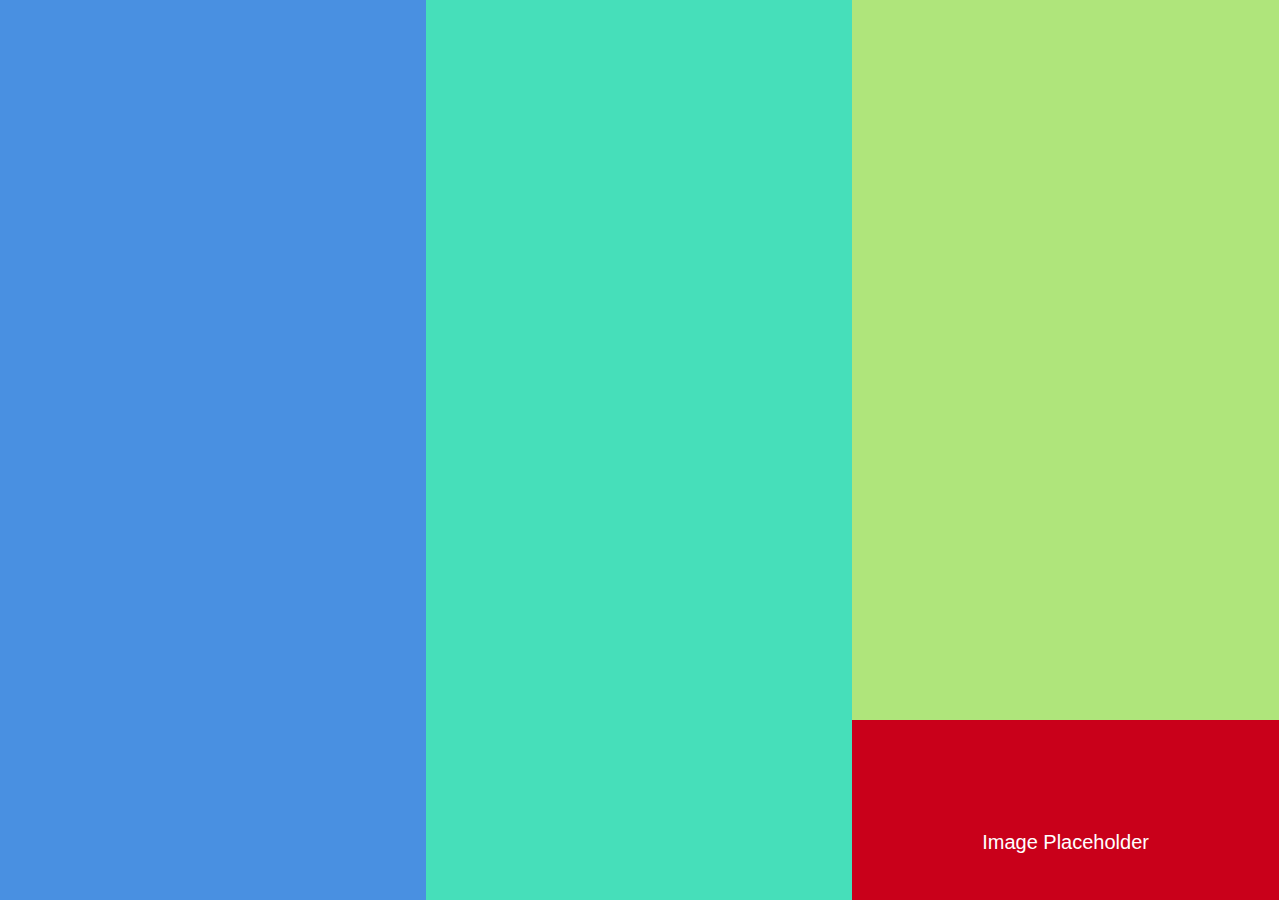
<file: second/index.html>
<!DOCTYPE html>
<html>
  <head>
    <meta charset="utf-8">
    <link rel="stylesheet" href="css/normalize.css">
    <link rel="stylesheet" href="css/styles.css">
    <title></title>
  </head>
  <body>
    <div class="content-wrapper">
      <div class="columns left-column"></div>
      <div class="columns middle-column"></div>
      <div class="columns right-column">
        <div class="green-partition"></div>
        <div class="image-placeholder">
          <p class="image-placeholder-text">Image Placeholder</p>
        </div>
      </div>
    </div>
  </body>
</html>
</file>
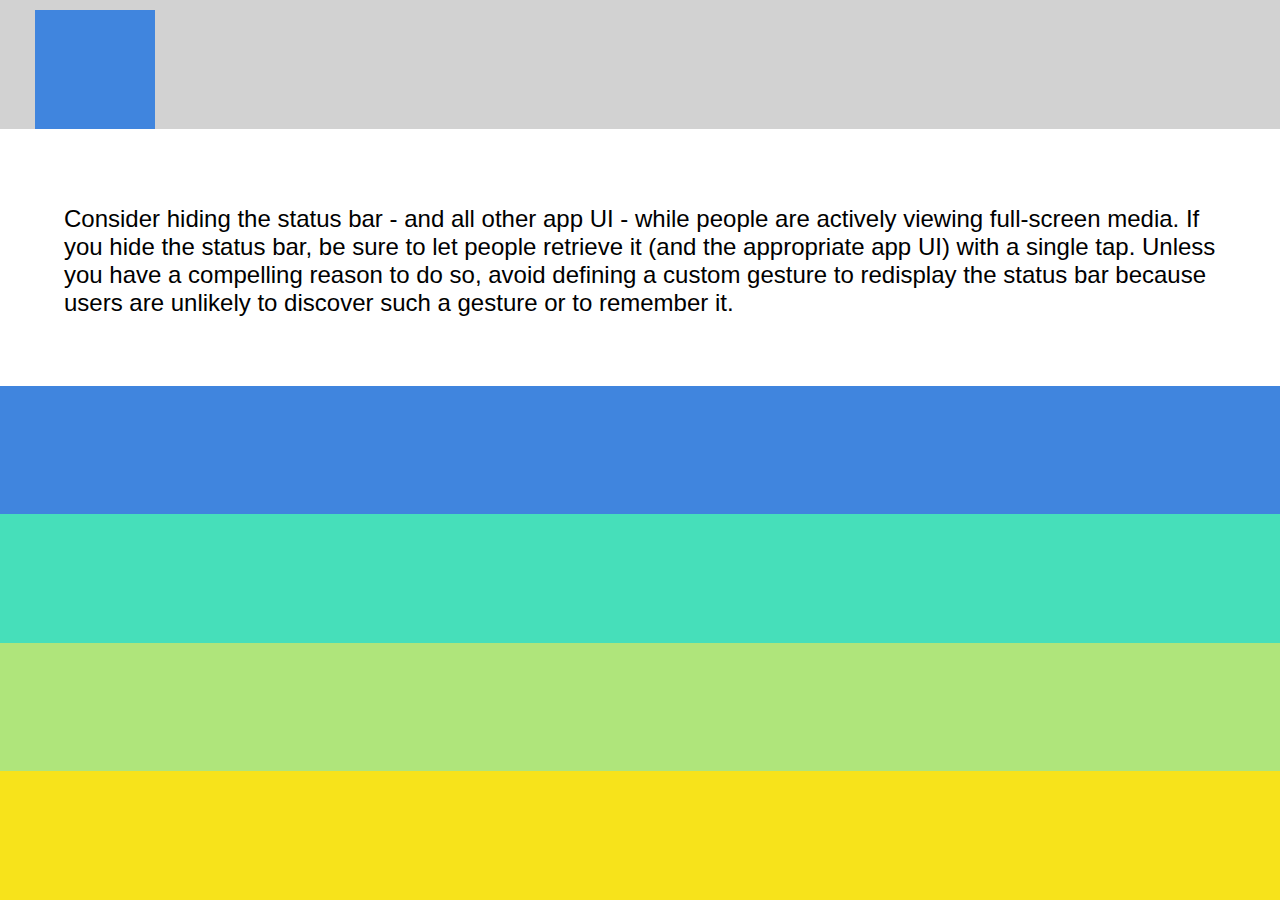
<file: third/index.html>
<!DOCTYPE html>
<html>
  <head>
    <meta charset="utf-8">
    <link rel="stylesheet" href="css/normalize.css">
    <link rel="stylesheet" href="css/styles.css">
    <title></title>
  </head>
  <body>
    <div class="content-wrapper">
      <div class="row grey">
        <div class="icon-box blue"></div>
      </div>
      <div class="info-holder">
        <div class="info">
          Consider hiding the status bar - and all other app UI - while people are actively viewing full-screen media.  If you hide the status bar, be sure to let people retrieve it (and the appropriate app UI) with a single tap.  Unless you have a compelling reason to do so, avoid defining a custom gesture to redisplay the status bar because users are unlikely to discover such a gesture or to remember it.
        </div>
      </div>
      <div class="row blue"></div>
      <div class="row teal"></div>
      <div class="row lime-green"></div>
      <div class="row yellow"></div>
    </div>
  </body>
</html>
</file>
<file: second/css/styles.css>
body {
  margin: 0;
  padding: 0;
}

.content-wrapper {
  width: 100%;
  height: 100vh;
  font-size: 0px;
  overflow: hidden;
}

.columns {
  width: 33.3%;
  height: 100%;
  display: inline-block;
}

.left-column {
  background-color: #4990e1;
}

.middle-column {
  background-color: #46dfba;
}

.right-column {

}

.green-partition {
  background-color: #afe57b;
  height: 80%;
  width: 100%;
}

.image-placeholder {
  background-color: #c9001a;
  height: 20%;
  width: 100%;
  text-align: center;
  overflow: hidden;
}

.image-placeholder-text {
  font-family: sans-serif;
  color: white;
  text-align: center;
  font-size: 20px;
  margin-top: 26%;
}
</file>
<file: third/css/styles.css>
.content-wrapper {
  height: 100vh;
  width: 100%;
  overflow: hidden;
}

.icon-box {
  height: 120px;
  width: 120px;
  margin-top: 10px;
  margin-left: 35px;
}

.info-holder {
  overflow: hidden;
}

.info {
  margin-top: 6%;
  margin-left: 5%;
  margin-right: 5%;
  margin-bottom: 6%;
  text-align: left;
  font-size: 24px;
  font-family: sans-serif;
}

.row {
  width: 100%;
  height: 14.285%;
  overflow: hidden;
}

.grey {
  background-color: #d2d2d2;
}

.blue {
  background-color: #4085de;
}

.info-holder {
  width: 100%;
  height: 28.571%;
  background-color: #ffffff;
}

.teal {
  background-color: #46dfba;
}

.lime-green {
  background-color: #afe57b;
}

.yellow {
  background-color: #f7e31b;
}
</file>
